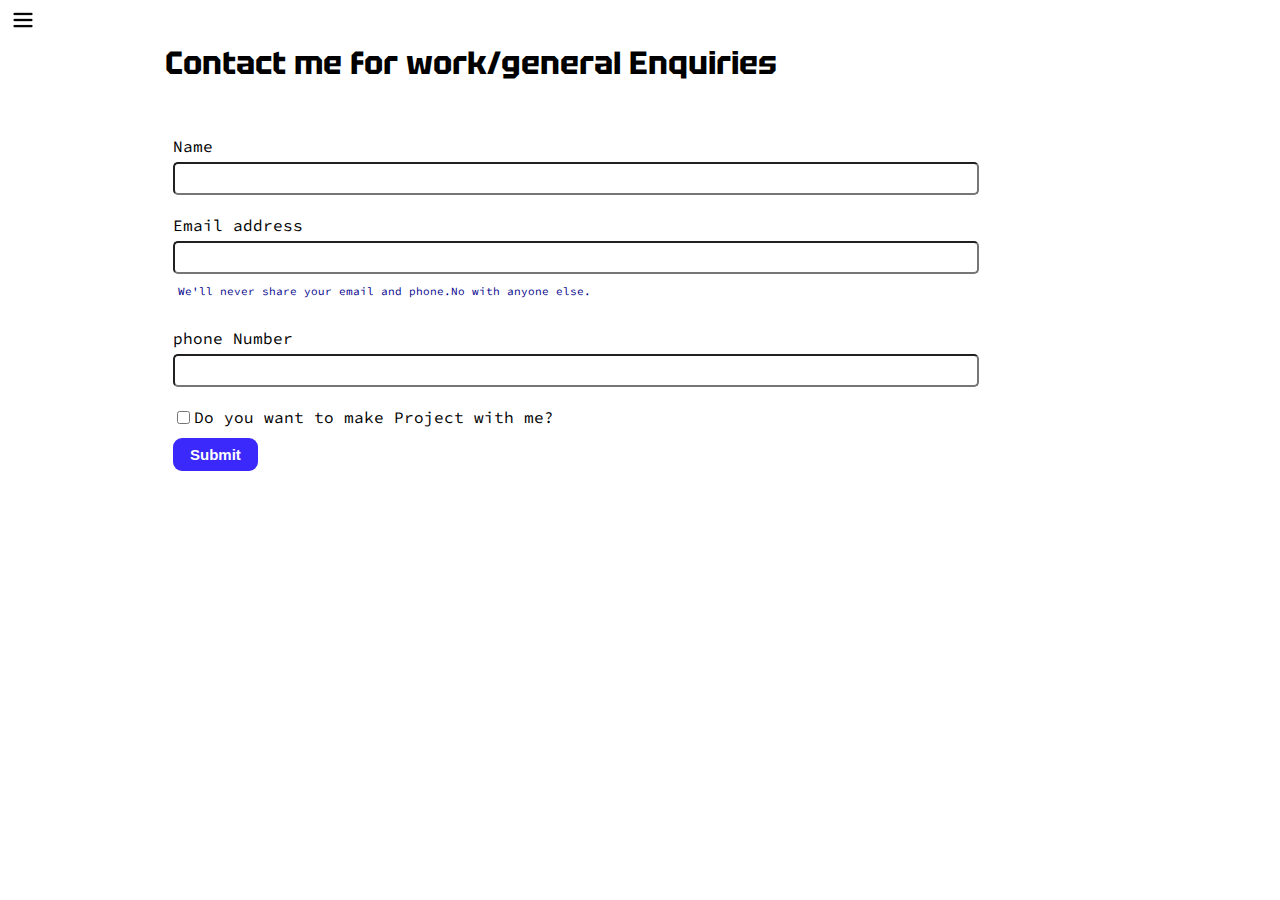
<file: contact.html>
<!DOCTYPE html>
<html lang="en">
  <head>
    <meta charset="UTF-8" />
    <meta name="viewport" content="width=device-width, initial-scale=1.0" />
    <title>Soumen Bera - web developer and Porgrammer</title>
    <link rel="stylesheet" href="contact.css">
  </head>
  <body>
    <div class="container">
      <div class="sidebar sidebarGo">
        <nav>
          <ul>
            <li><a href="/Home.html">Home</a></li>
            <li><a href="/intro.html">My Intro</a></li>
            <li><a href="/contact.html">Contact Me</a></li>
            <li><a href="/sidebar.html">Project</a></li>
          </ul>
        </nav>
      </div>
      <div class="main">
        <div class="hamburger">
          <img class="ham" src="hamburger.png" alt="" width="25px">
          <img class="cross" src="CROSS.png" alt="" width="23px">
        </div>
        <div class="contactform">
          <h1>Contact me for work/general Enquiries</h1>
          <form>
            <div class="mb-3">
              <label for="clientname" class="form-label">Name</label>
              <input type="text" class="form-control" id="clientname" aria-describedby="emailHelp">
            </div>
            <div class="mb-3">
              <label for="clientemail" class="form-label">Email address</label>
              <input type="email" class="form-control" id="clientemail" aria-describedby="emailHelp">
              <div id="emailHelp" class="form-text">We'll never share your email and phone.No with anyone else.</div>
            </div>
            <div class="mb-3">
              <label for="clientphone" class="form-label">phone Number</label>
              <input type="phone" class="form-control" id="clientphone">
            </div>
            <div class="mb-3" id="form-check">
              <input type="checkbox" class="form-check-input" id="isclient">
              <label class="form-check-label" for="isclient">Do you want to make Project with me?</label>
            </div>
            <button type="submit" class="btn btn-primary">Submit</button>
          </form>
        </div>
      </div>
      <script src="script.js"></script>
  </body>
</html>
</file>
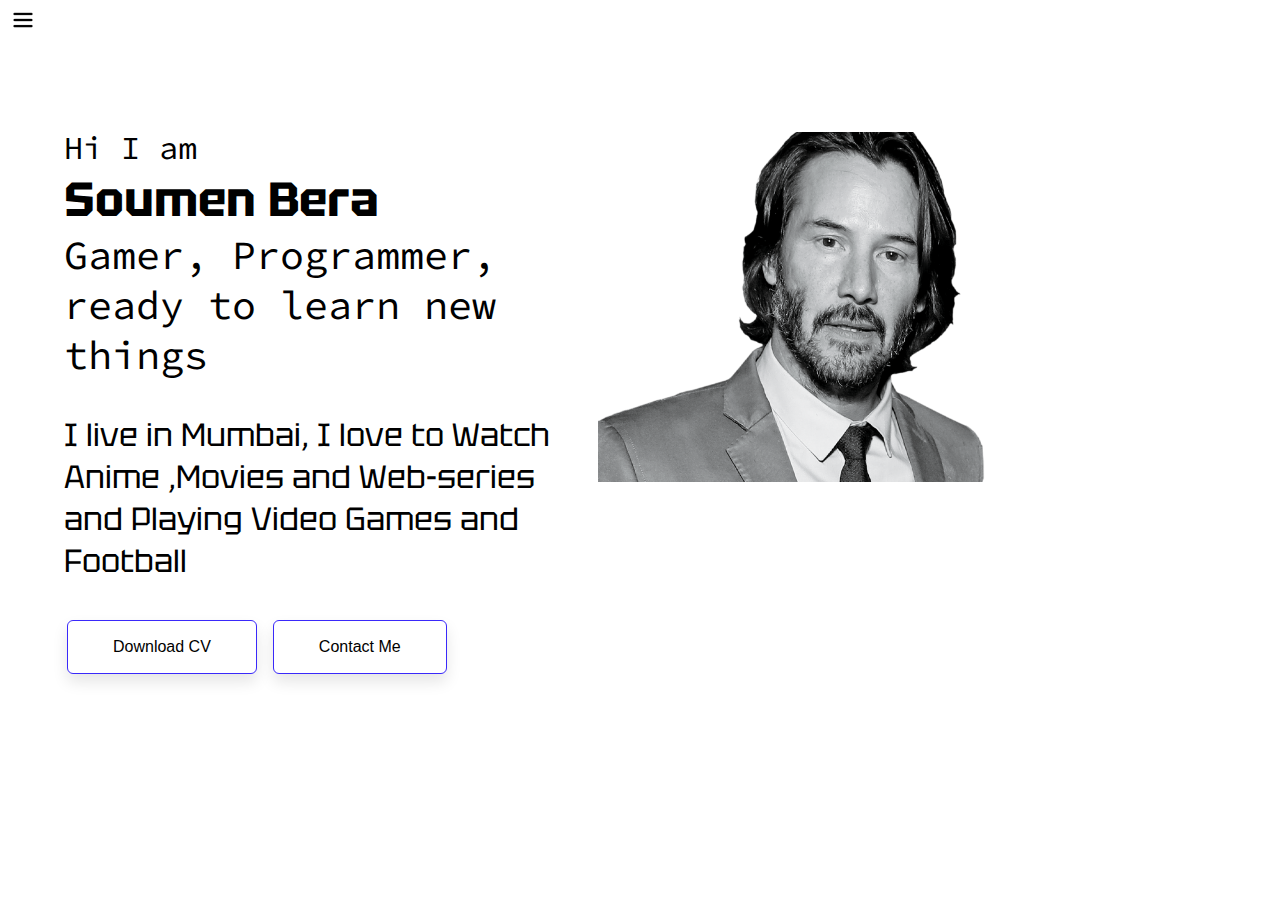
<file: Home.html>
<!DOCTYPE html>
<html lang="en">
  <head>
    <meta charset="UTF-8" />
    <meta name="viewport" content="width=device-width, initial-scale=1.0" />
    <title>Soumen Bera - web developer and Programmer</title>
    <link rel="stylesheet" href="style.css" />
  </head>
  <body>
    <div class="container">
      <div class="sidebar sidebarGo">
        <nav>
          <ul>
            <li><a href="/Home.html">Home</a></li>
            <li><a href="/intro.html">My Intro</a></li>
            <li><a href="/contact.html">Contact Me</a></li>
            <li><a href="/sidebar.html">Project</a></li>
          </ul>
        </nav>
      </div>
      <div class="main">
        <div class="hamburger">
          <img class="ham" src="hamburger.png" alt="" width="25px">
          <img class="cross" src="CROSS.png" alt="" width="23px">
        </div>
        <div class="infocontainer">
          <div class="devInfo">
            <div class="hello">Hi I am</div>
            <div class="name">Soumen Bera</div>
            <div class="About">Gamer, Programmer, ready to learn new things</div>
            <div class="moreabout">
              I live in Mumbai, I love to Watch Anime ,Movies and Web-series and
              Playing Video Games and Football
            </div>
            <div class="buttons">
              <a href="/cv.txt" target="_blank"><button>Download CV</button></a>
              <a href="/contact.html"><button>Contact Me</button></a>
            </div>
          </div>
          <div class="devPic"><img src="Keanu_Reeves.webp" alt="devPic" /></div>
        </div>
      </div>
    </div>
    <script src="script.js"></script>
  </body>
</html>
</file>
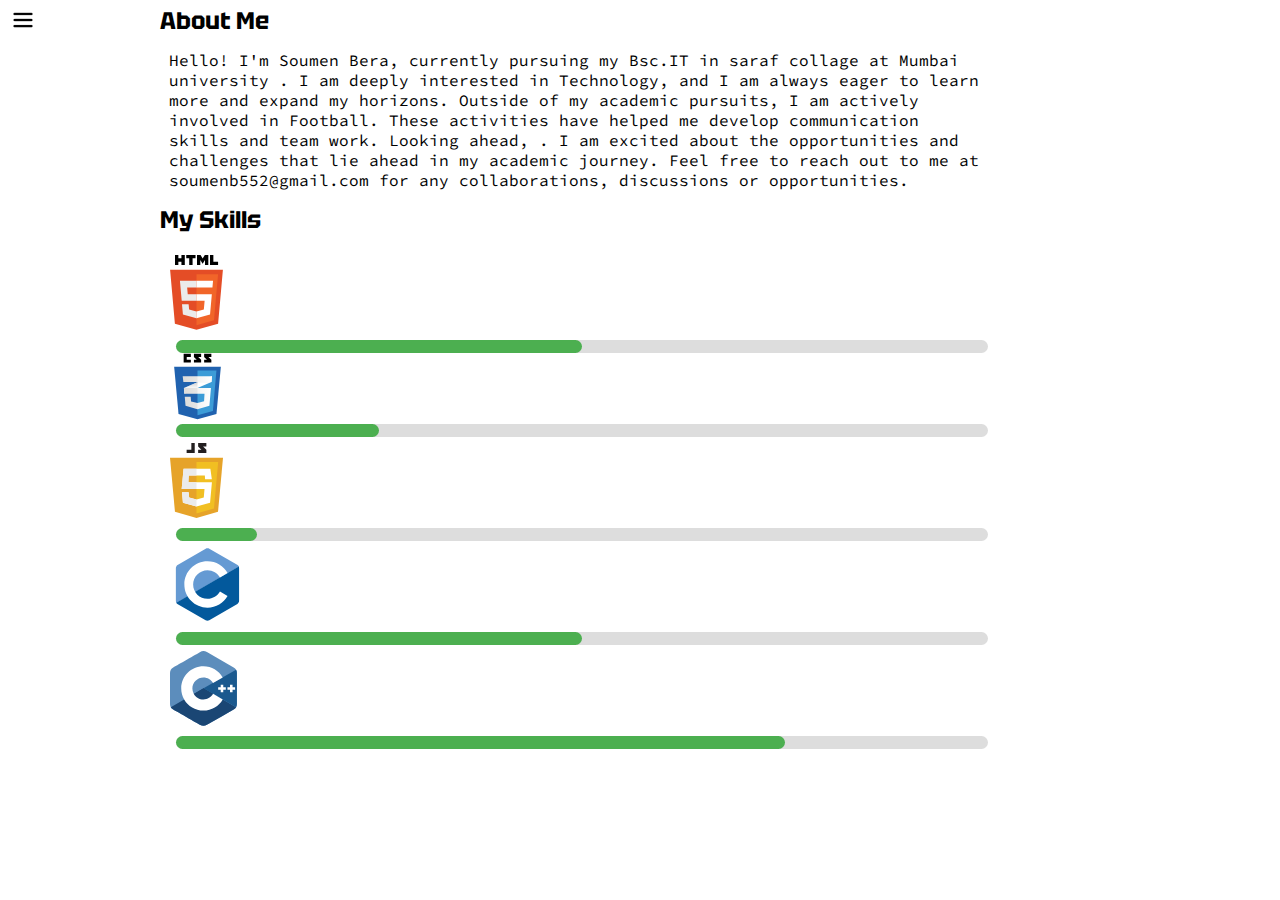
<file: intro.html>
<!DOCTYPE html>
<html lang="en">
  <head>
    <meta charset="UTF-8" />
    <meta name="viewport" content="width=device-width, initial-scale=1.0" />
    <title>Soumen Bera - web developer and Porgrammer</title>
    <link rel="stylesheet" href="intro.css" />
  </head>
  <body>
    <div class="container">
      <div class="sidebar sidebarGo">
        <nav>
          <ul>
            <li><a href="/Home.html">Home</a></li>
            <li><a href="/intro.html">My Intro</a></li>
            <li><a href="/contact.html">Contact Me</a></li>
            <li><a href="/sidebar.html">Project</a></li>
          </ul>
        </nav>
      </div>
      <div class="main">
        <div class="hamburger">
          <img class="ham" src="hamburger.png" alt="" width="25px">
          <img class="cross" src="CROSS.png" alt="" width="23px">
        </div>
        <div class="intro">
          <h2>About Me</h2>
          <p>
            Hello! I'm Soumen Bera, currently pursuing my Bsc.IT in saraf collage at Mumbai university . I am deeply interested in Technology, and I am always eager to learn more and expand my horizons.

            Outside of my academic pursuits, I am actively involved in Football. These activities have helped me develop communication skills and team work.
            
            Looking ahead, . I am excited about the opportunities and challenges that lie ahead in my academic journey.
            
            Feel free to reach out to me at  soumenb552@gmail.com for any collaborations, discussions or opportunities.
          </p>
          <h2>My Skills</h2>
          <!-- <div class="skillcontainer">
            HTML:<div class="skillitem">  <div class="skill fifty"></div></div>
            CSS:<div class="skillitem">  <div class="skill twe5"></div></div>           
            JS:<div class="skillitem">  <div class="skill ten"></div></div>           
            C++:<div class="skillitem">  <div class="skill sev5"></div></div>   
          </div> -->

          <div class="skillcontainer">
            <img src="html.svg" alt="HTML Icon"><div class="skillitem"><div class="skill fifty"></div></div>
            <img src="css.svg" class="css" alt="CSS Icon"><div class="skillitem">  <div class="skill twe5"></div></div>           
            <img src="javascript.svg" alt="JS Icon"><div class="skillitem">  <div class="skill ten"></div></div>           
            <img src="c .svg" alt="C Icon"><div class="skillitem">  <div class="skill fifty"></div></div>   
            <img src="c++.svg" alt="C++ Icon"><div class="skillitem">  <div class="skill sev5"></div></div>   
        </div>
        
          <script src="script.js"></script>
  </body>
</html>
</file>
<file: contact.css>
@import url("https://fonts.googleapis.com/css2?family=Tektur&display=swap");
@import url("https://fonts.googleapis.com/css2?family=Source+Code+Pro:wght@300&display=swap");

* {
  margin: 0;
  padding: 0;
}
.sidebar {
  position: absolute;
  background: rgb(217, 214, 214);
  font-family: "Tektur", sans-serif;
  height: 100vh;
  transition: transform 0.3s ease-in;
}
.sidebar nav {
  padding: 29px;
}
.sidebar nav ul li {
  list-style: none;
  font-size: 16px;
  padding: 13px 0px;
}
.sidebar nav ul li a {
  text-decoration: none;
  color: black;
}
.main {
  /* background: yellow; */
  width: 90vw;
}
.container {
  display: flex;
}

.contactform {
  padding: 0px 35px;
  
  font-family: "Source Code Pro", monospace;
  margin: 0 88px;
}
.contactform h1 {
  font-family: "Tektur", sans-serif;
  /* padding: 12px 0; */
  margin: 42px;
}
.contactform form div {
  padding: 10px 0;
  display: flex;
  flex-direction: column;
}
.contactform form  {
  margin: 0 50px;
}

#emailHelp {
  font-size: 11px;
  color: darkblue;
  margin: 0 5px;
}

.contactform form div input {
  /* width: 26vw; */
  border-radius: 5px;
  font-size: 20px;
  margin: 6px 0 0 0;
  padding: 3px;
}

.sidebarGo {
  transform: translate(-170px, 0);
  position: absolute;
}

.hamburger {
  position: absolute;
  cursor: pointer;
  top: 0px;
  left: 3px;
}

.ham {
  width: 40px;
}
.cross {
  margin-left: 112px;
  margin-top: 10px;
  width: 28px;
}

#form-check {
  flex-direction: row;
}

#form-check input {
  width: 21px;
  margin: 4px 0;
}

/* form button {
  padding: 9px;
  border-radius: 13px;
  color: palegreen;
  background: rebeccapurple;
  font-size: 14px;
  font-weight: bold;
  margin: 0px 4px;
  cursor: pointer;
}

form button:hover{
  color: rebeccapurple;
  background: palegreen;
} */

form button {
  padding: 8px 17px;
  border-radius: 9px;
  cursor: pointer;
  user-select: none;
  -webkit-user-select: none;
  border: none;
  background: rgba(58, 41, 250, 100);
  background-size: 100% auto;
  color: white;
  text-decoration: none;
  text-wrap: nowrap;
  font-size: 15px;
  font-weight: bold;
}
form button:hover {
  background-position: right center;
  background-size: 200% auto;
  -webkit-animation: pulse 2s infinite;
  animation: pulseanim 1.5s infinite;
}
/* button a {
text-decoration:none;
text-wrap: nowrap;
font-size: 18px;
font-weight:bold; 
  color:rgba(255, 255, 255, 100);
} */
@keyframes pulseanim {
  0% {
    box-shadow: 0 0 0 0 #3a29fa;
  }
  70% {
    box-shadow: 0 0 0 10px rgb(218 103 68 / 0%);
  }
  100% {
    box-shadow: 0 0 0 0 rgb(218 103 68 / 0%);
  }
}
button:hover {
  transform: scale(1.1);
}

@media (max-width: 1060px) {
  .contactform{
    margin: 8px;
  }
}
</file>
<file: style.css>
@import url("https://fonts.googleapis.com/css2?family=Tektur&display=swap");
@import url("https://fonts.googleapis.com/css2?family=Source+Code+Pro:wght@300&display=swap");

* {
  margin: 0;
  padding: 0;
} 


/* width: 170px; */
.sidebar {
  position: absolute;
  background: rgb(217, 214, 214);
  font-family: "Tektur", sans-serif;
  height: 100vh;
  transition: transform 0.3s ease-in;
}
.sidebar nav {
  padding: 29px;
}
.sidebar nav ul li {
  list-style: none;
  font-size: 16px;
  padding: 13px 0px;
}
.sidebar nav ul li a {
  text-decoration: none;
  color: black;
}
.main {
  /* background: yellow; */
  width: 90vw;
}
.container {
  display: flex;
}
.infocontainer {
  /* background: #b71bdbd1; */
  height: 60vh;
  width: 80vw;
  margin: 132px auto;
  display: flex;
  justify-content: space-around;
}

.devPic img {
  height: 350px;
}
.devInfo {
  display: flex;
  justify-content: center;
  flex-direction: column;
  font-family: "Source Code Pro", monospace;
  font-size: 16px;
}

.hello {
  font-size: 2em;
}
.name {
  font-size: 3em;
  font-weight: bold;
  font-family: "Tektur", sans-serif;
}
.About {
  font-size: 2.5em;
}
.moreabout {
  font-size: 2em;
  margin-top: 34px;
  font-family: "Tektur", sans-serif;
}

.buttons {
  margin-top: 35px;
  font-size: 16px;
}
/* .buttons button {
  padding: 9px;
  border-radius: 13px;
  color: azure;
  background: aquamarine;
  font-size: 14px;
  font-weight: bold;
  margin: 0px 4px;
  cursor: pointer;
} */
/* .buttons button:hover {
  background: azure;
  color: aquamarine;
} */
.buttons button {
  padding: 17px 45px;
  border-radius: 6px;
  cursor: pointer;
  border: 1px solid #3a29fa;
  user-select: none;
  -webkit-user-select: none;
  background: #fff;
  box-shadow: 0px 8px 15px rgba(0, 0, 0, 0.1);
  transition: all 0.3s ease 0s;
  outline: none;
  font-size: 1em;
  margin: 3px 3px;
}

button:hover {
  background: rgba(58, 41, 250, 100);
  box-shadow: 0px 9px 23px -11px #3a29fa;
  color: #fff;
  transform: translateY(-7px);
}

.sidebarGo {
  transform: translate(-170px, 0);
  position: absolute;
}

.hamburger {
  position: absolute;
  cursor: pointer;
  top: 0px;
  left: 3px;
}

.ham {
  width: 40px;
}
.cross {
  margin-left: 112px;
  margin-top: 10px;
  width: 28px;
}

@media (max-width: 1060px) {
  /* *{
    background-color: red;
  } */
  /* .sidebar Go{
    transform: translate(-170px,0);
    position: absolute;
  } */
.buttons{
  font-size: 11px;
}

  .devInfo{
    font-size: 10px;
  }
  .devPic{
    display: none;
  }
}

@media screen and (max-width: 600px) {
   .main, .infocontainer, .devInfo {
    width: 100%; /* Stack elements vertically on small screens */
  }
}
</file>
<file: intro.css>
@import url("https://fonts.googleapis.com/css2?family=Tektur&display=swap");
@import url("https://fonts.googleapis.com/css2?family=Source+Code+Pro:wght@300&display=swap");

* {
  margin: 0;
  padding: 0;
}
.sidebar {
  position: absolute;
  background: rgb(217, 214, 214);
  font-family: "Tektur", sans-serif;
  height: 100vh;
  transition: transform 0.3s ease-in;
}

.sidebar nav {
  padding: 29px;
}
.sidebar nav ul li {
  list-style: none;
  font-size: 16px;
  padding: 13px 0px;
}
.sidebar nav ul li a {
  text-decoration: none;
  color: black;
}
.main {
  /* background: yellow; */
  width: 90vw;
}
.container {
  display: flex;
}

.intro{
  margin: 0 155px;
}

.intro h2{
    font-family: "Tektur", sans-serif;
    margin: 5px;
}

.intro p{
    font-family: "Source Code Pro", monospace;
    margin: 14px;
}

.skillcontainer{
  padding: 15px;
}

.skillitem{
  width: 100%;
  background-color: #ddd;
  height: 13px;
  margin: 6px;
  border-radius: 10px;
}

/* .skill{
  width: 209px;
  height: 13px;
  background: red;
  margin: 6px;
} */

.hundred{
  width: 100%;
  height: 13px;
  background-color: #4CAF50;
  border-radius: 10px;
}
.sev5{
  width: 75%;
  height: 13px;
  background-color: #4CAF50;
  border-radius: 10px;
}

.fifty{
  width: 50%;
  height: 13px;
  background-color: #4CAF50;
  border-radius: 10px;
}
.twe5{
  width: 25%;
  height: 13px;
  background-color: #4CAF50;
  border-radius: 10px;
}

.ten{
  width: 10%;
  height: 13px;
  background-color: #4CAF50;
  border-radius: 10px;
}

.sidebarGo {
  transform: translate(-170px, 0);
  position: absolute;
}

.hamburger {
  position: absolute;
  cursor: pointer;
  top: 0px;
  left: 3px;
}

.ham {
  width: 40px;
}
.cross {
  margin-left: 112px;
  margin-top: 10px;
  width: 28px;
}

.skillcontainer img{
  height: 75px;
}

.css {
  margin: -10px;
}
/* .skillitem{
  width: 100%;
  background-color: #ddd;
}

.skill{
  width: 10%;
  height: 30px;
  background-color: #4CAF50;
} */

@media (max-width: 1060px) {
  .intro{
    margin: 50px 8px;
  }
}
</file>
